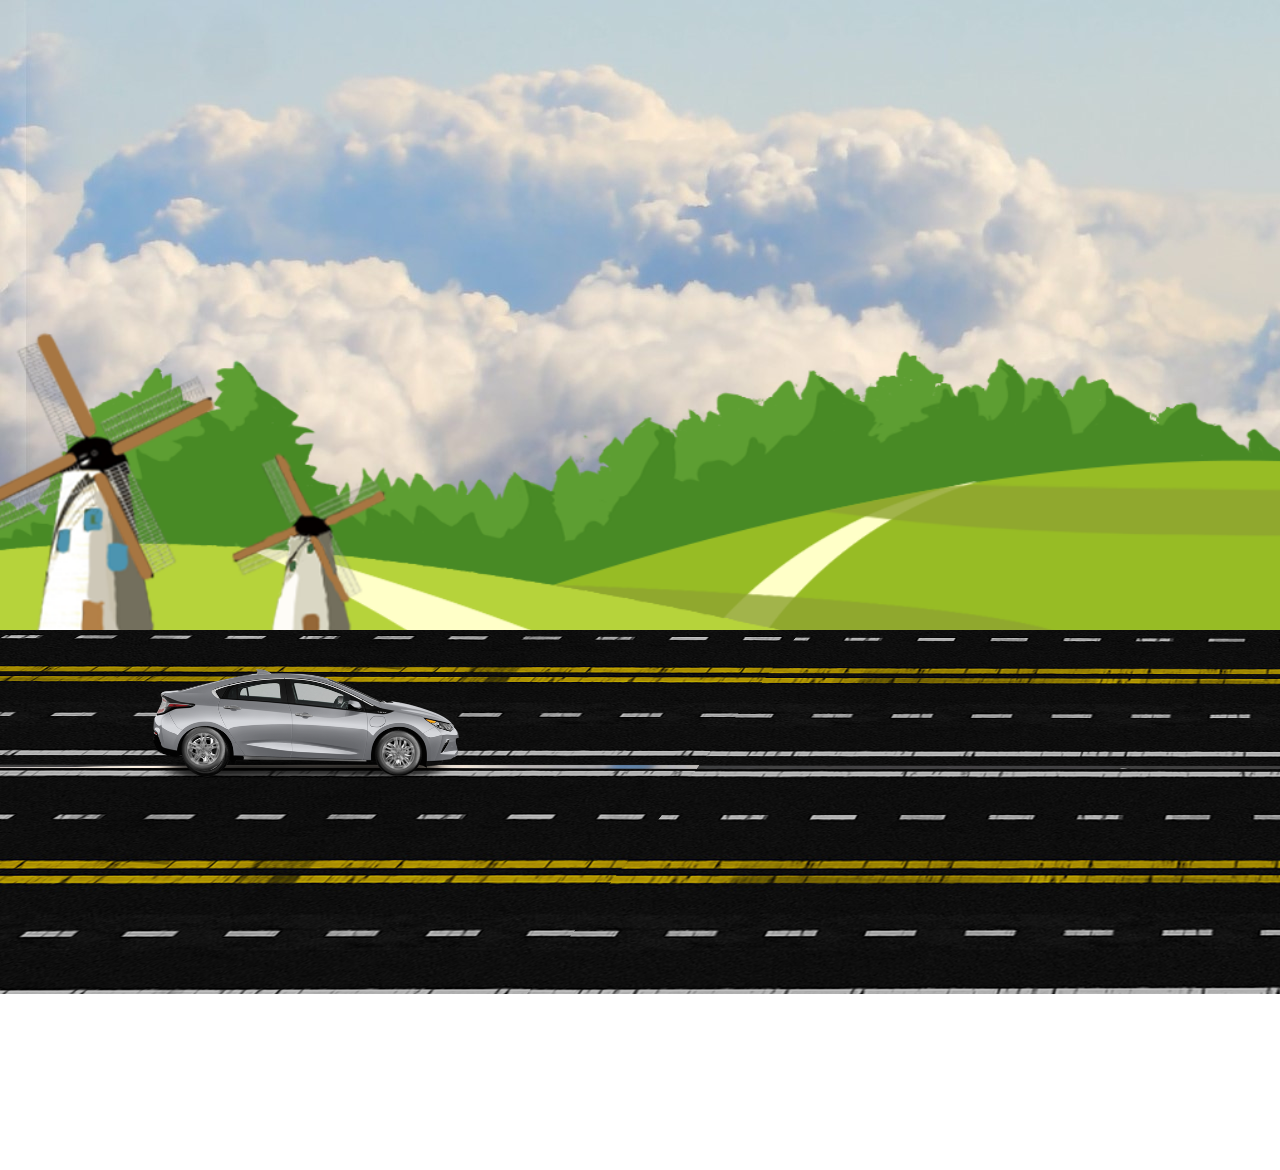
<file: Audi Car/index.html>
<!DOCTYPE html>
<html lang="en">
<head>
    <meta charset="UTF-8">
    <meta http-equiv="X-UA-Compatible" content="IE=edge">
    <meta name="viewport" content="width=device-width, initial-scale=1.0">
    <link rel="stylesheet" href="style.css">
    <script src="script.js"></script>
    <title>Moving Car</title>
</head>
<body>
    <div class="container">
        <div class="sky">
            <div class="nature">
            </div>
            <div class="track"></div>
            <div class="car">
                <div class="wheel wheel1">
                    <img src="left_wheel.png" alt="">

                </div>
                <div class="wheel wheel2">
                    <img src="right_wheel.png" alt="">

                </div>
            </div>

        </div>
    </div>

    
</body>
</html>
</file>
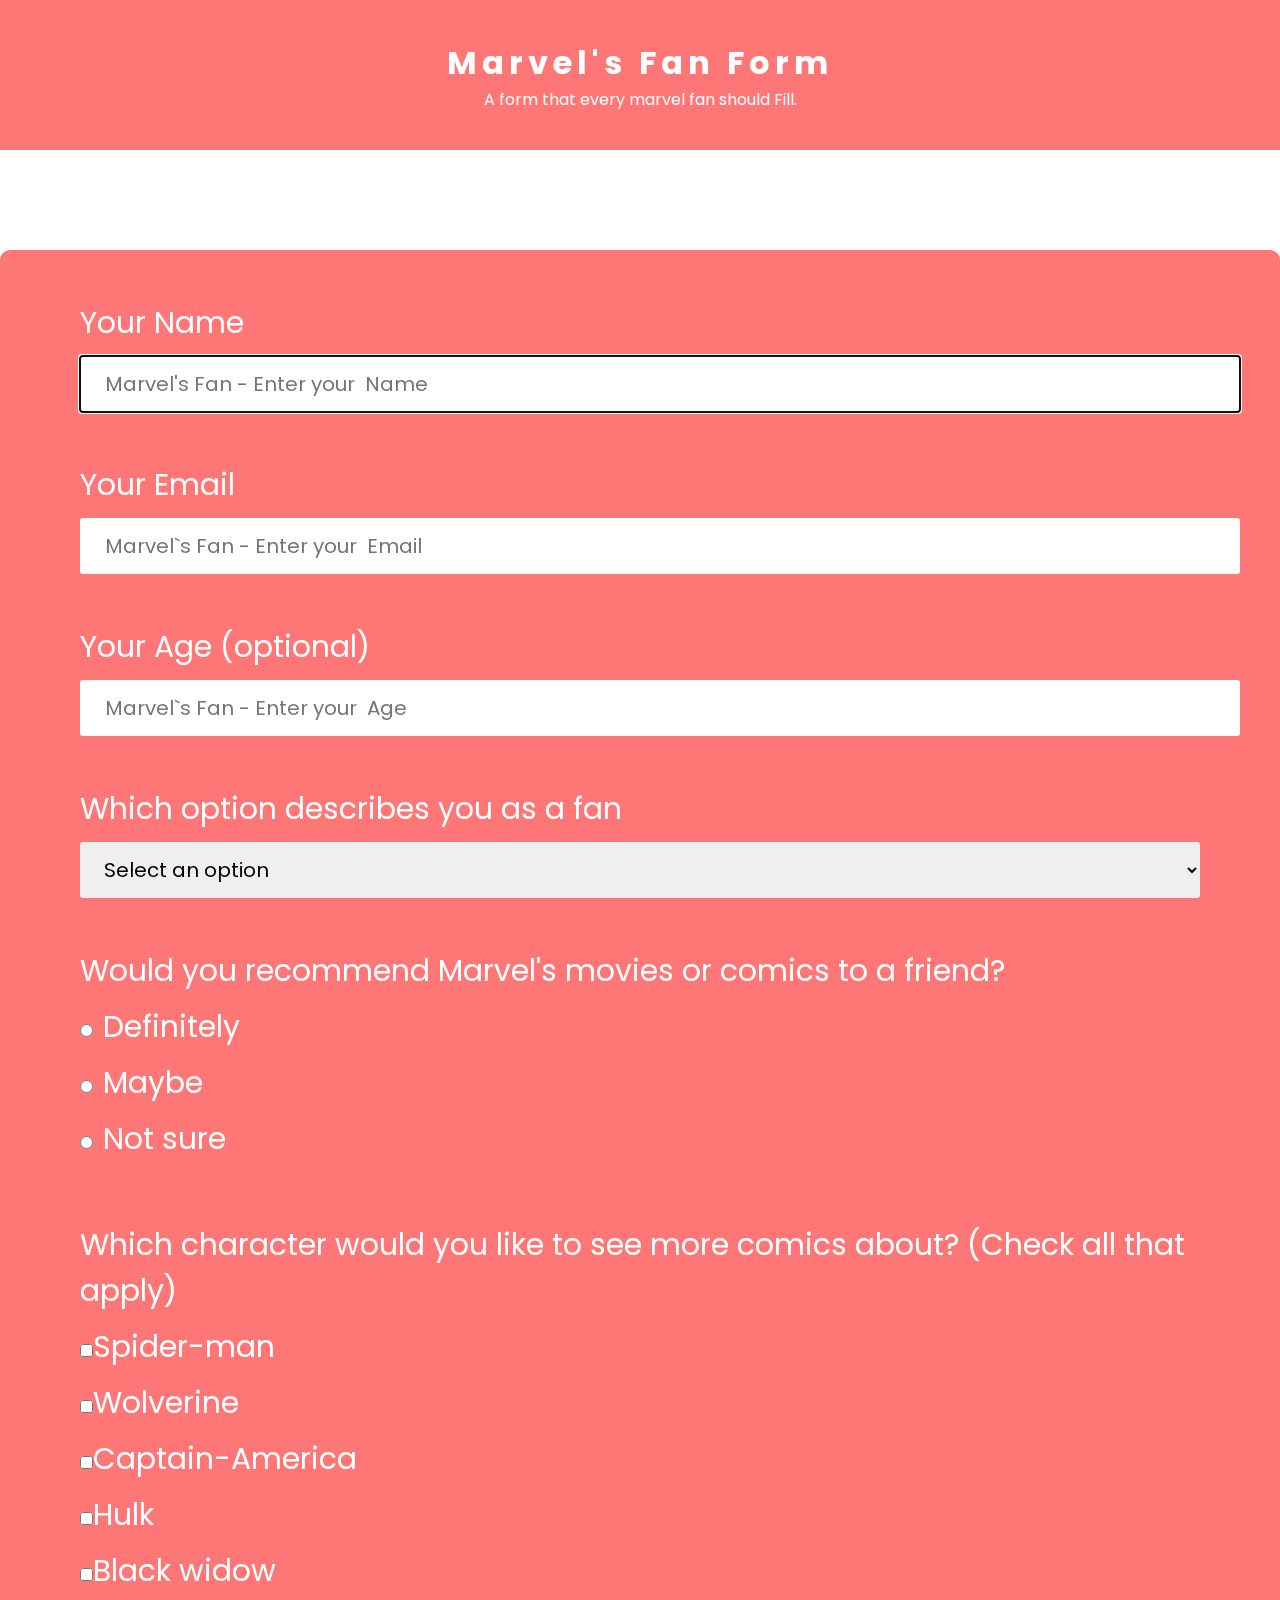
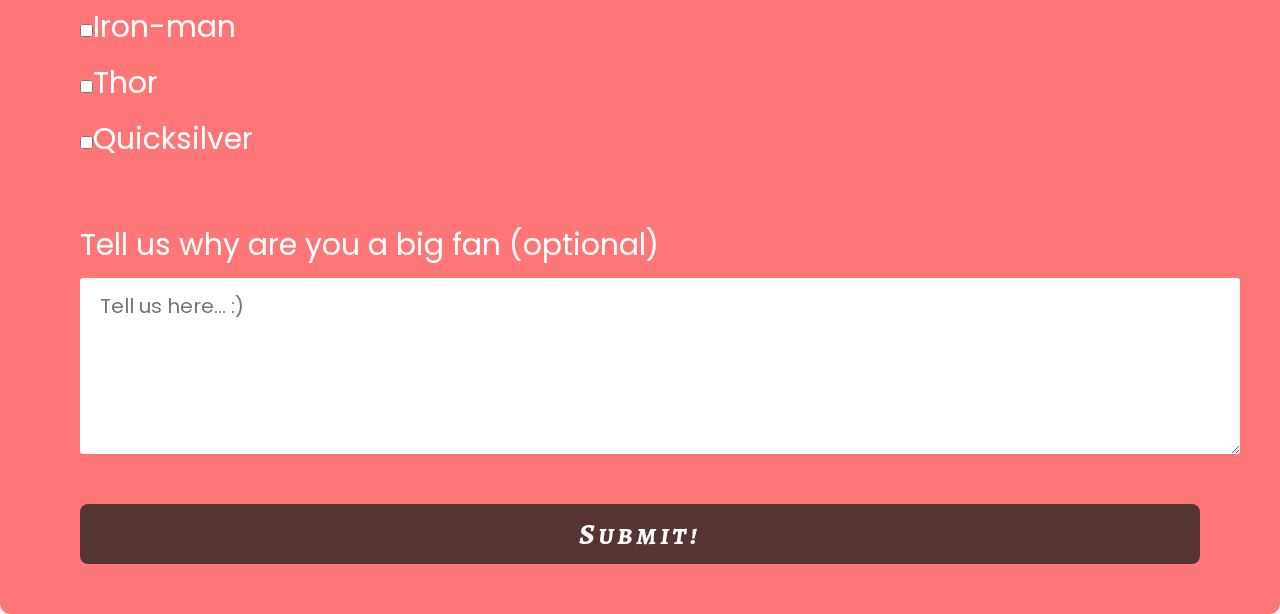
<file: Marvel Fan Form/index.html>
<!DOCTYPE html>
<html lang="en">
<head>
    <meta charset="UTF-8">
    <meta http-equiv="X-UA-Compatible" content="IE=edge">
    <meta name="viewport" content="width=device-width, initial-scale=1.0">
    <title>Marvel's Fan Form</title>
    <link rel="preconnect" href="https://fonts.googleapis.com">
<link rel="preconnect" href="https://fonts.gstatic.com" crossorigin>
<link href="https://fonts.googleapis.com/css2?family=Poppins:wght@400;600;700;800;900&display=swap" rel="stylesheet">


    <link rel="preload" href="style.css" as="style" />

    <link rel="stylesheet" href="style.css" />
</head>
<body>
    <div id="bottom"></div>
    <main id="main" class="flex">
        <header id="header" class="flex">
            <h1 id="title">Marvel's Fan Form</h1>
            <p id="description">A form that every marvel fan should Fill. </p>
        </header>
        <form id="survey-form">
            <fieldset>
                <div class="form-group flex">
                    <label for="name" id="name-label">Your  Name</label>
                    <input type="text" placeholder=" Marvel's Fan - Enter your  Name" id="name" name="name" class="large-input" required autofocus>
                </div>
                <div class="form-group flex">
                    <label for="email" id="email-label">Your Email</label>
                    <input type="email" placeholder=" Marvel`s Fan - Enter your  Email" id="email" name="email" class="large-input" required>
                </div>
                <div class="form-group flex">
                    <label for="age" id="number-label">Your Age <span>(optional)</span></label>
                    <input type="number" placeholder=" Marvel`s Fan - Enter your  Age" min="10" max="99" id="number" name="age" class="large-input">
                </div>
                <div class="form-group flex">
                    <label for="describe">Which option describes you as a fan</label>
                    <select name="describe" id="dropdown" class="large-input" required>
                        <option disabled selected value>Select an option</option>
                        <option value="huge">The biggest fan</option>
                        <option value="medium">A good fan</option>
                        <option value="well">Sometimes I watch a Marverl`s movie</option>
                        <option value="not">I don't even know what I'm doing here</option>
                    </select>
                </div>
                <div class="form-group flex">
                    <label>Would you recommend Marvel's movies or comics to a friend?</label>
                    <label>
                        <input
                          name="user-recommend"
                          value="definitely"
                          type="radio"
                          class="input-radio"
                        />Definitely</label
                      >
                      <label>
                        <input
                          name="user-recommend"
                          value="maybe"
                          type="radio"
                          class="input-radio"
                        />Maybe</label
                      >
                
                      <label
                        ><input
                          name="user-recommend"
                          value="not-sure"
                          type="radio"
                          class="input-radio"
                        />Not sure</label
                      >
                </div>
                <div class="form-group flex">
                    <label>
                        Which character would you like to see more comics about?
                      <span>(Check all that apply)</span>
                    </label>
              
                    <label
                      ><input
                        name="prefer"
                        value="spider-man"
                        type="checkbox"
                        class="input-checkbox"
                      />Spider-man</label
                    >
                    <label>
                      <input
                        name="prefer"
                        value="wolverine"
                        type="checkbox"
                        class="input-checkbox"
                      />Wolverine</label
                    >
                    <label
                      ><input
                        name="prefer"
                        value="captain-america"
                        type="checkbox"
                        class="input-checkbox"
                      />Captain-America</label
                    >
                    <label
                      ><input
                        name="prefer"
                        value="hulk"
                        type="checkbox"
                        class="input-checkbox"
                      />Hulk</label
                    >
                    <label
                      ><input
                        name="prefer"
                        value="black-widow"
                        type="checkbox"
                        class="input-checkbox"
                      />Black widow</label
                    >
                    <label
                      ><input
                        name="prefer"
                        value="iron-man"
                        type="checkbox"
                        class="input-checkbox"
                      />Iron-man</label
                    >
                    <label
                      ><input
                        name="prefer"
                        value="thor"
                        type="checkbox"
                        class="input-checkbox"
                      />Thor</label
                    >
                    <label
                      ><input
                        name="prefer"
                        value="quicksilver"
                        type="checkbox"
                        class="input-checkbox"
                      />Quicksilver</label
                    >
                  </div>
                <div class="form-group flex">
                    <label for="message">Tell us why are you a big fan <span>(optional)</span></label>
                    <textarea name="message" class="large-input textarea" placeholder="Tell us here... :)" required></textarea>
                </div>
                <input type="submit" value="Submit!" id="submit">
            </fieldset>
        </form>
    </main>
</body>
</html>
</file>
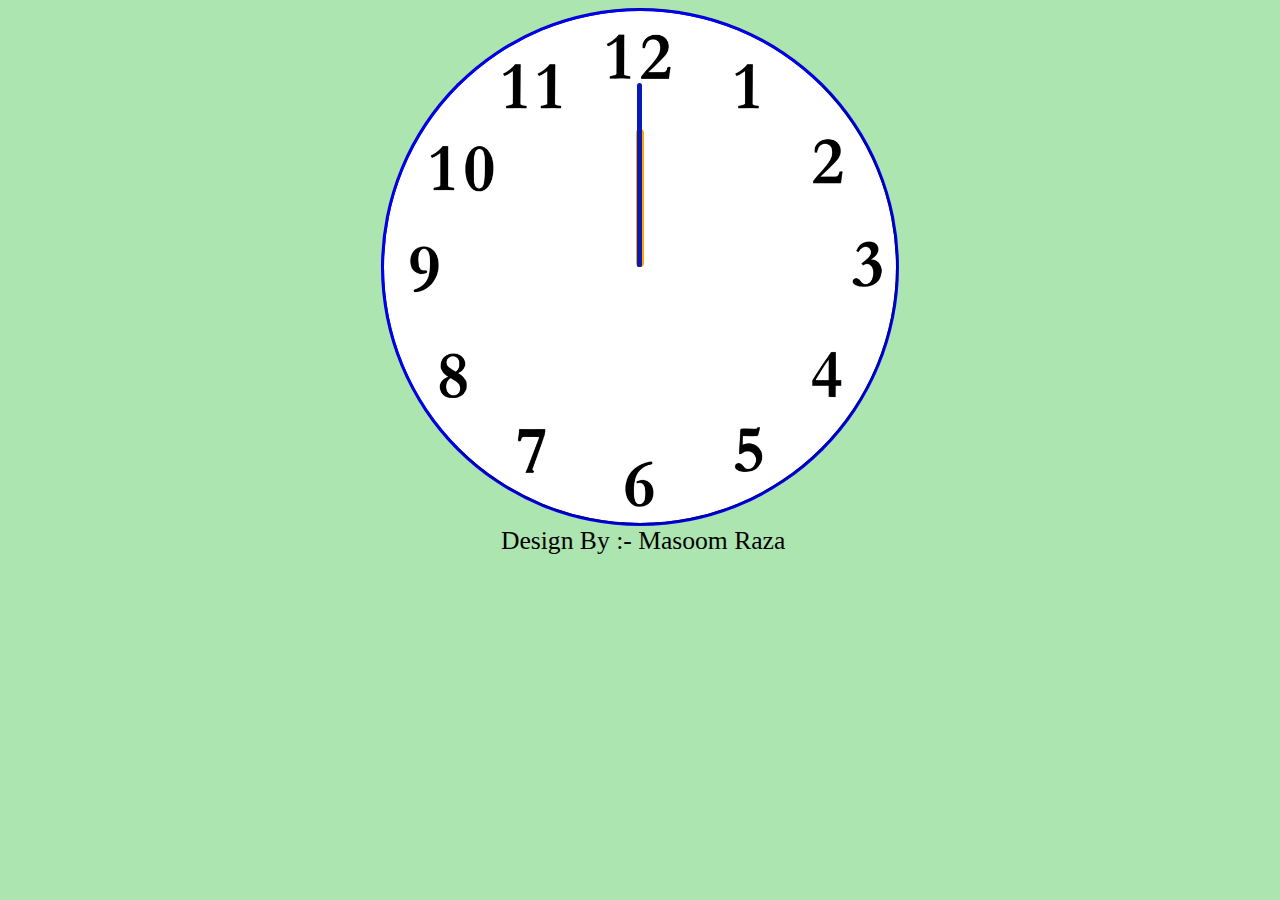
<file: WebClock/index.html>
<!DOCTYPE html>
<html lang="en">
<head>
    <meta charset="UTF-8">
    <meta http-equiv="X-UA-Compatible" content="IE=edge">
    <meta name="viewport" content="width=device-width, initial-scale=1.0">
    <link rel="stylesheet" href="style.css">
    <script src="script.js"></script>
    <title>Analog Clock</title>
</head>
<body>

        <div class ="clockcontainer">
            <div id="hour"></div>
            <div id="minute"></div>
            <div id="second"></div>
        </div>

    <footer>Design By :- Masoom Raza</footer>
    
</body>
</html>
</file>
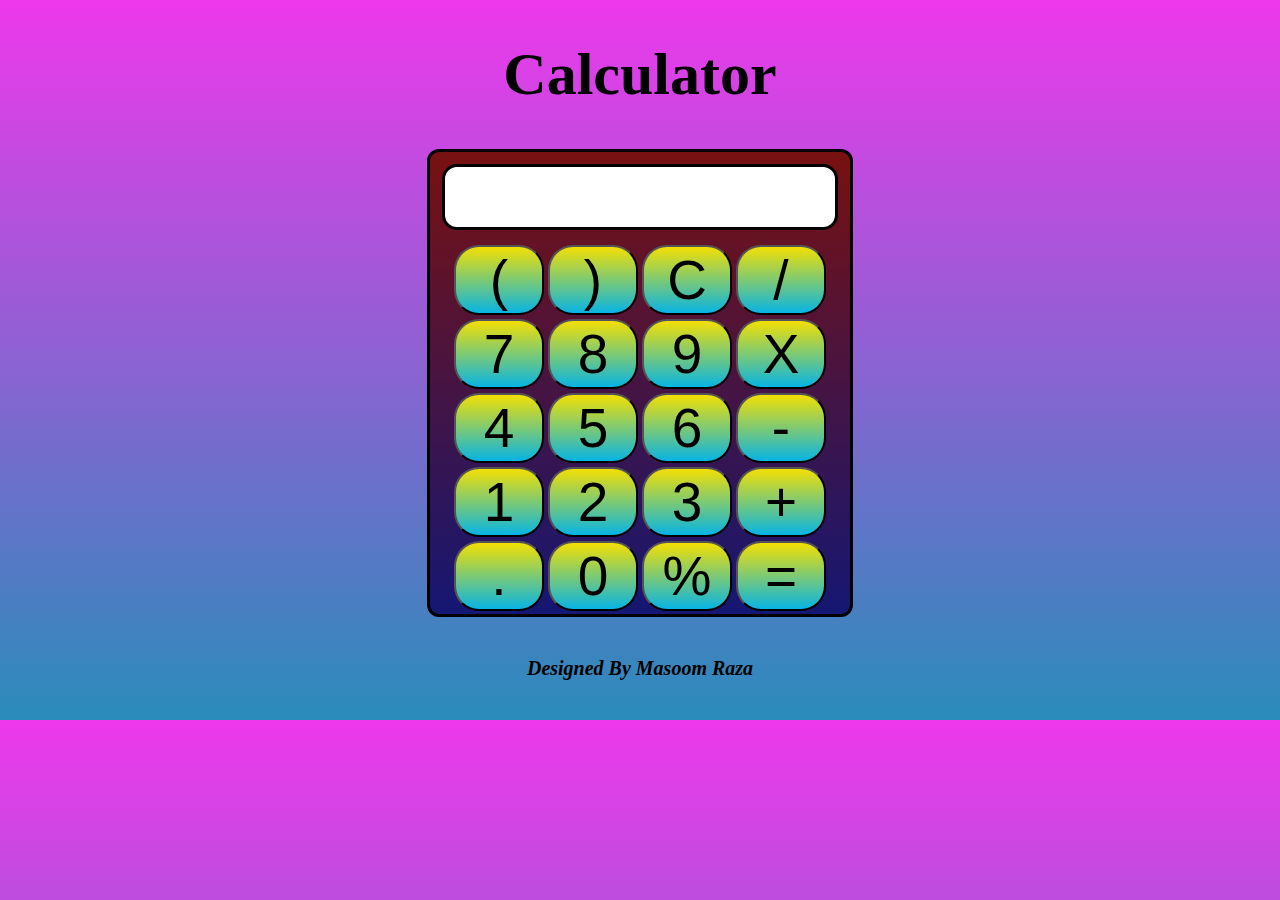
<file: Calculator Project/Calculator Project.html>
<!DOCTYPE html>
<html>
<head>
	<title>Calculator</title>
	<style type="text/css">
		.container{
	text-align: center;
}
table{
	margin: auto;
}
input{
	font-size: 30px;
	border: 3px solid black;
	height: 58px;
	border-radius: 15px;
	margin: 12px;


}
button{
	font-size: 55px;
	background-image:linear-gradient(#F3DF04,#07B4E4);
	width: 90px;
	border-radius: 25px;

}
h1{
	font-size:60px;
}
.Calculator{
	border-radius:12px;
	background-image:linear-gradient( #781111,#151773);
	border: 3px solid  black; 
	border-padding :10px;
	display: inline-block;
	


}
footer{
	text-align: center;
	font-size:20px;
	margin: 40px;
	font-style:italic;

}
body{
	background-image:linear-gradient(#EE38EB,#2A8CBA);
}

	</style>


</head>
<body>
	<div class="container">
		<h1> <b>Calculator</b></h1>

		<div class="Calculator">
		<input type="text" name="output" id="screen">
		
		<table>
			<tr>
				<td><button>(</button></td>
				<td><button>)</button></td>
				<td><button>C</button></td>
				<td><button>/</button></td>
			</tr>
			<tr>
				<td><button>7</button></td>
				<td><button>8</button></td>
				<td><button>9</button></td>
				<td><button>X</button></td>
			</tr>
			<tr>
				<td><button>4</button></td>
				<td><button>5</button></td>
				<td><button>6</button></td>
				<td><button>-</button></td>
			</tr>
			<tr>
				<td><button>1</button></td>
				<td><button>2</button></td>
				<td><button>3</button></td>
				<td><button>+</button></td>
			</tr>
			<tr>
				<td><button>.</button></td>
				<td><button>0</button></td>
				<td><button>%</button></td>
				<td><button>=</button></td>
			</tr>
		</table>
		</div>
	</div>

	<script type="text/javascript">
		
		let screen = document.getElementById('screen');
buttons = document.querySelectorAll('button');
let screenValue = '';
for (item of buttons) {
    item.addEventListener('click', (e) => {
        buttonText = e.target.innerText;
        console.log('Button text is ', buttonText);
        if (buttonText == 'X') {
            buttonText = '*';
            screenValue += buttonText;
            screen.value = screenValue;
        }
        else if (buttonText == 'C') {
            screenValue = "";
            screen.value = screenValue;
        }
        else if (buttonText == '=') {
            screen.value = eval(screenValue);
        }
        else {
            screenValue += buttonText;
            screen.value = screenValue;
        }

    })
}
		

	</script>



	<footer> <b>Designed By Masoom Raza</b></footer>

	

</body>
</html>
</file>
<file: Audi Car/style.css>
*{
    margin: 0;
    padding: 0;
}
body{
    overflow: hidden;
    animation: shakeBody linear 0.6s infinite;
    
}
.sky{
    height:100vh ;
    width: 100%;
    background-image: url(background.jpg);
    background-repeat: repeat-x;
    position :absolute;

}
.nature{
    height: 100vh;
    width: 100%;
    background-image: url(Nature.png);
    background-size: cover;
    position: absolute;
    top: -144px;
    
}
.track{
    height: 60vh;
    width: 800vw;
    background-image: url(track.png);
    background-repeat: repeat-x;
    position: absolute;
    top: 70vh;
    animation: carMove linear 10s infinite ;
}
.car{
    height: 186px;
     width: 323px;
     background-image: url(car.png);
     background-size: cover;
     background-repeat: no-repeat;
     position: absolute;
     left:144px;
     bottom:110px;
     animation: shake 2s linear infinite;

} 
.wheel1 img {
    width: 53px;
    position: relative;
    top: 121px;
    left: 34px;
    animation: wheelRotation linear 0.6s infinite;
   

}

.wheel2 img     {
    width: 53px;
    position: relative;
    top: 68px;
    left: 229px;
    animation: wheelRotation linear 0.6s infinite;

}
@keyframes wheelRotation{
    100%{transform: rotate(360deg);
    }

} 
@keyframes carMove{
    100%{transform: translateX(-500vw);
    }

} 

@keyframes shake{
    0%{transform: translateY(-5px);
    }
    50%{
        transform: translateY(5px);
    }
    100%{
        transform: translateY(-5px);
    }

}
@keyframes shakeBody{
    0%{transform: translateY(-10px);
    }
    50%{
        transform: translateY(10px);
    }
    100%{
        transform: translateY(-10px);
    }

}
</file>
<file: Marvel Fan Form/style.css>
@import url('https://fonts.googleapis.com/css2?family=Alegreya+SC:wght@500&family=Bitter&family=Oranienbaum&family=Poppins:wght@200&display=swap');
*{
  margin:0;
  padding:0;
  font-family: 'Poppins', sans-serif;
}
html {
    font-size: 62.5%;
  }
body{
  font-size: 16px;
  color: #FFF;
}
.flex{
    display:flex;
    justify-content:center;
    align-items:center;
    flex-direction: column;
}
#main{
    justify-content: flex-start;
}
#bottom{
    position: fixed;
    height: 100vh;
    width: 100%;
    background-image: url(https://images.unsplash.com/photo-1612036782180-6f0b6cd846fe?ixlib=rb-1.2.1&ixid=MnwxMjA3fDB8MHxzZWFyY2h8MXx8bWFydmVsfGVufDB8fDB8fA%3D%3D&w=1000&q=80);
    background-size: cover;
    background-position: center;
    z-index: -1;
}
#header{
    width: 100%;
    height: 15rem;
    background-color: rgba(255, 0, 0, 0.539);
    text-align: center;
    margin-bottom: 10rem;
}
#title{
    letter-spacing: .5rem;
}
#survey-form{
    min-width: 60%;
    padding: 5rem 8rem;
    background-color: rgba(255, 0, 0, 0.539);
    border-radius: 1rem;
}
fieldset{
    border: none;
}
.form-group{
    align-items:flex-start;
}
.form-group:not(:first-child){
    margin-top: 5rem;
}
.form-group label{
    margin-bottom: 1rem;
    font-size: 3rem;
}
.large-input{
    width: 100%;
    padding: 1.3rem 2rem;
    border: none;
    border-radius: .3rem;
    font-size: 2rem;
}
.textarea{
    height: 15rem;
}
#submit{
    width: 100%;
    padding: 1rem 2rem;
    border-radius: .8rem;
    background-color: rgba(31, 30, 30, 0.756);
    margin-top: 5rem;
    border: none;
    font-size: 3rem;
    font-family: 'Alegreya SC', serif;
    font-style: italic;
    font-weight: 700;
    color: #FFF;
    letter-spacing: .3rem;
    cursor: pointer;
    transition: background-color 0.4s ease;
}
#submit:hover{
    background-color: rgba(27, 53, 146, 0.772);
}
.input-radio{
    margin-right: 1rem;
}
</file>
<file: WebClock/style.css>
body{
    background: rgba(137, 218, 142, 0.703);
}
.clockcontainer{
    position: relative;
    margin: auto;
    height: 40vw;
    width: 40vw;
    background: url(Rcd.png) no-repeat;
    border-style: groove;
    border-color: rgb(0, 0, 255);
    border-radius: 50%;
    background-size: 100%; 
}

#hour, #minute , #second{
    position: absolute;
    border-radius : 10px ;
    transform-origin: bottom;
}
#hour{
    
    background:rgb(255, 166, 0) ;
    width: 1.5%;
    height: 27%;
    top: 23%;
    left: 49.2%;
    opacity: 1;

}
#minute{
    background: rgb(169, 12, 12);
        width: 1%;
        height: 32%;
        top: 18%;
        left: 49.4%;
        opacity: 1;
}
#second{
    background: rgb(9, 24, 184);
    width: 0.8%;
        height: 36%;
        top: 14%;
        left: 49.5%;
        opacity: 1;
}

footer{
    align-items: center;
    position: relative;
    margin: auto;
    left: 39%;
    font-size: 2vw;
}
</file>
